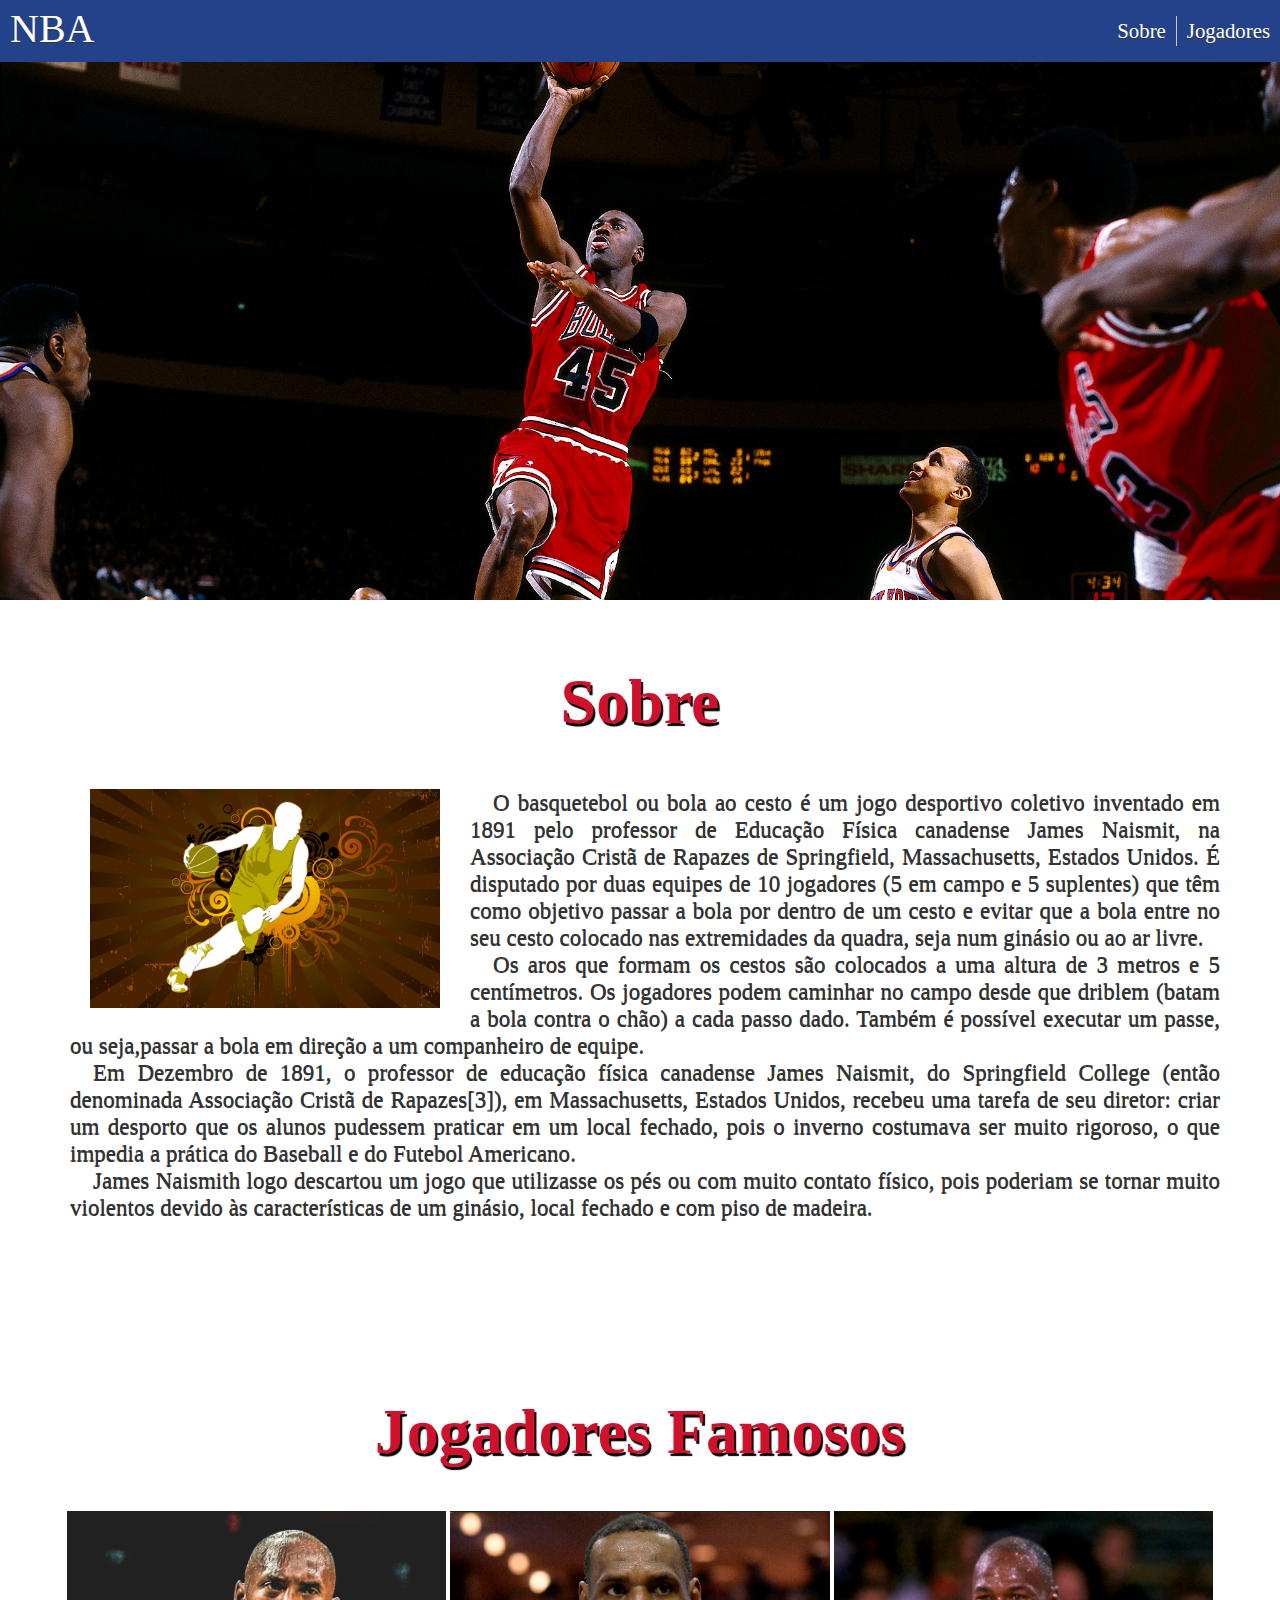
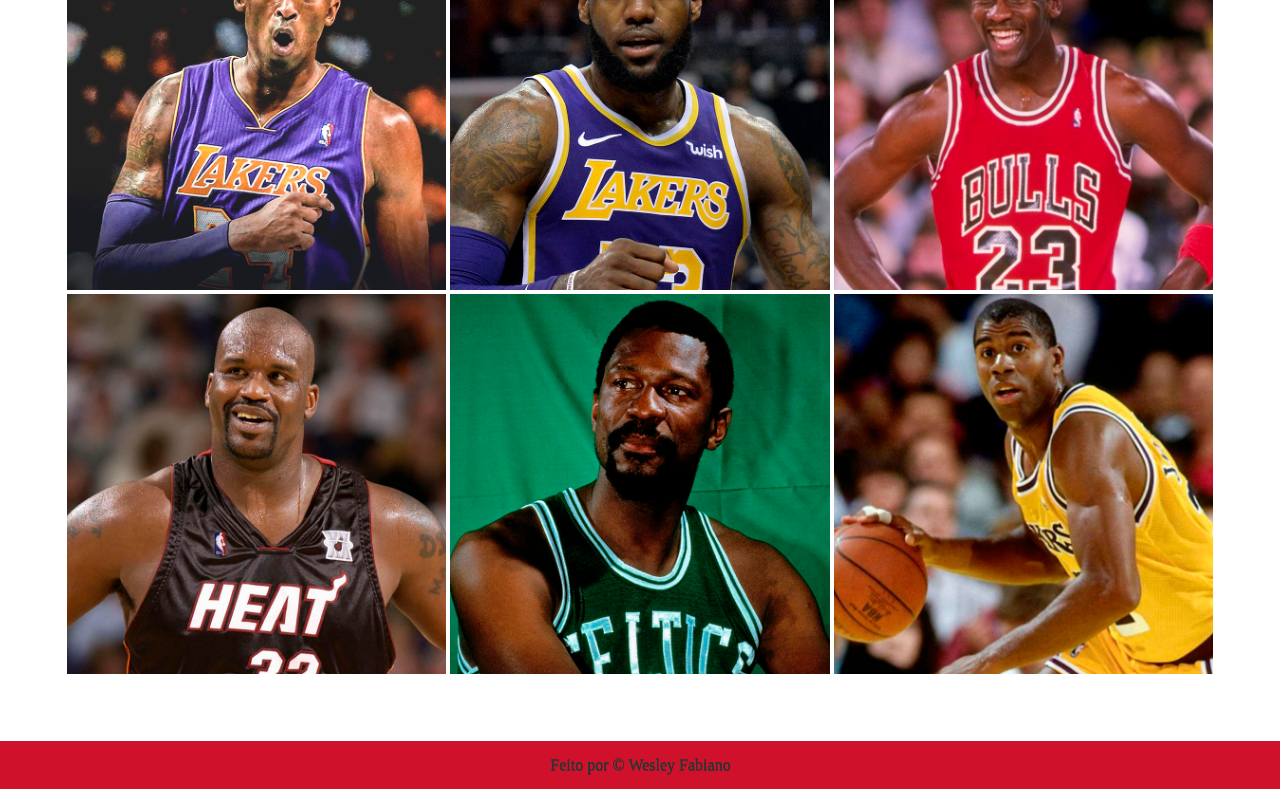
<file: index.html>
<!DOCTYPE html>

<html lang="pt-br">
    <head>
        <!-- Deixa a nav bar responsiva -->
        <meta name="viewport" content="width=device-width, height=device-height, initial-scale=1, maximum-scale=1, user-scalable=no" />
        <meta charset="utf-8">
        <link rel="stylesheet" type="text/css" href="css/style.css">
        <title>
            Basquetbol
        </title>
    </head>
    <body>
        <!-- Começo da navbar -->
        <header>
            <p class="float-l">NBA</p>
            <!-- substitui um javascript -->
            <input type="checkbox" id="control-nav" />
            <label for="control-nav" class="control-nav"></label>
            <label for="control-nav" class="control-nav-close"></label>

            <nav class="float-r">
                <ul class="list-auto">
                    <li>
                        <a href="#sobre" title="sobre">Sobre</a>
                    </li>
                    <li>
                        <a href="#jogadores" title="jogadores">Jogadores</a>
                    </li>
                </ul>
            </nav>
        </header>
        <!-- Imagem gigante -->
        <section class="banner"></section>
        <!-- Conteúdo do site -->
        <main>
            <section id="sobre" class="conteudo">
                <h1>
                    Sobre
                </h1>
                <article>
                    <aside class="imagem float-l">
                        <img class="i" src="imagens/foto.jpg">
                    </aside>
                    <p class="texto">
                        O basquetebol ou bola ao cesto é um jogo desportivo coletivo inventado em 1891 pelo professor de Educação Física canadense James Naismit, na Associação Cristã de Rapazes de Springfield, Massachusetts, Estados Unidos. É disputado por duas equipes de 10 jogadores (5 em campo e 5 suplentes) que têm como objetivo passar a bola por dentro de um cesto e evitar que a bola entre no seu cesto colocado nas extremidades da quadra, seja num ginásio ou ao ar livre.
                    </p>
                    <p class="texto">
                        Os aros que formam os cestos são colocados a uma altura de 3 metros e 5 centímetros. Os jogadores podem caminhar no campo desde que driblem (batam a bola contra o chão) a cada passo dado. Também é possível executar um passe, ou seja,passar a bola em direção a um companheiro de equipe.
                    </p>
                    <p class="texto">
                      Em Dezembro de 1891, o professor de educação física canadense James Naismit, do Springfield College (então denominada Associação Cristã de Rapazes[3]), em Massachusetts, Estados Unidos, recebeu uma tarefa de seu diretor: criar um desporto que os alunos pudessem praticar em um local fechado, pois o inverno costumava ser muito rigoroso, o que impedia a prática do Baseball e do Futebol Americano.
                    </p>
                    <p>
                      James Naismith logo descartou um jogo que utilizasse os pés ou com muito contato físico, pois poderiam se tornar muito violentos devido às características de um ginásio, local fechado e com piso de madeira.
                    </p>
                </article>

            </section>
            <section id="jogadores" class="conteudo">
                <h1>
                    Jogadores Famosos
                </h1>
                <div class="container">
                    <div class="grid">
                        <div class="cell">
                            <img src="imagens/1.jpg" class="responsive-image">
                        </div>
                        <div class="cell">
                            <img src="imagens/2.jpg" class="responsive-image">
                        </div>
                        <div class="cell">
                            <img src="imagens/3.jpg" class="responsive-image">
                        </div>
                        <div class="cell">
                            <img src="imagens/4.jpg" class="responsive-image">
                        </div>
                        <div class="cell">
                            <img src="imagens/5.jpg" class="responsive-image">
                        </div>
                        <div class="cell">
                            <img src="imagens/6.jpg" class="responsive-image">
                        </div>
                    </div>
                </div>
            </section>
            <footer>
                <p>
                    Feito por &copy Wesley Fabiano
                </p>
            </footer>
        </main>
    </body>
</html>
</file>
<file: css/style.css>
/* zera todos os atributos */
* {
    margin:0;
    padding:0;
    border:0;
    background:transparent;
    color: #333;
    font-family: Tahoma;
    text-decoration: none;
}

/* começo do css da navbar */
.list-auto, .list-auto li {
    width: auto;
}

a{
  color: #fff !important;
}

.list-full, .list-full li, .list-auto, .list-auto li {
    float: left;
    position: relative;
    display: block;
}

/* floats */
.float-l { float: left; }
.float-r { float: right; }

body {
    text-shadow: 0 1px 0 #333;
}

header {
    min-height: 60px;
    position: fixed;
    top: 0;
    background: #244289;
    right: 0;
    left: 0;
    -webkit-transition: all .2s linear;
    -moz-transition: all .2s linear;
    transition: all .2s linear;
    z-index: 10;
}

header p {
    max-height: 50px;
    min-height: 30px;
    font-size: 2.5em;
    color: #fff;
    padding: 5px 0 5px 10px;
}

header li {
    border-left: 1px solid #ccc;
}

header li:first-child {
    border: none;
}

header li a {
    display: block;
    padding: 0 10px;
    font-size: 1.3em;
    line-height: 30px;
    text-decoration: none;
    -webkit-transition: all 300ms ease;
    transition: all 300ms ease;
}

header li a:hover {
    color: #6A1765;
}

input#control-nav {
    visibility: hidden;
    position: absolute;
    left: -9999px;
    opacity: 0;
}


@media screen and (max-width: 767px) {
    header nav {
        position: fixed;
        top: 0;
        right: 0;
        bottom: 0;
        width: 250px;
        border-left: 1px solid #ccc;
        background: #020031;
        overflow-x: auto;
        z-index: 2;
        -webkit-transition: all 500ms ease;
        transition: all 500ms ease;
        -webkit-transform: translate(100%, 0);
        -ms-transform: translate(100%, 0);
        transform: translate(100%, 0);
    }

    header ul.list-auto {
        padding: 0;
    }

    header ul.list-auto li {
        width: 100%;
        border: solid #ccc;
        border-width: 0 0 1px;
    }

    header li a {
        padding: 15px 10px;
    }

    header li a:hover {
        background-color: #3B035C;
        color: #fff;
    }

    .control-nav { /* label icon */
        position: absolute;
        right: 20px;
        top: 20px;
        display: block;
        width: 30px;
        padding: 5px 0;
        border: solid #aaa;
        border-width: 3px 0;
        z-index: 2;
        cursor: pointer;
    }

    .control-nav:before {
        content: "";
        display: block;
        height: 3px;
        background: #aaa;
    }

    .control-nav-close {
        position: fixed; /* label layer */
        right: 0;
        top: 0;
        bottom: 0;
        left: 0;
        display: block;
        z-index: 1;
        background: rgba(0,0,0,0.4);
        -webkit-transition: all 500ms ease;
        transition: all 500ms ease;
        -webkit-transform: translate(100%, 0);
        -ms-transform: translate(100%, 0);
        transform: translate(100%, 0);
    }

    /* checked nav */
    input#control-nav {
        display: block;
    }

    input#control-nav:focus ~ .control-nav {
        border-color: #000;
        box-shadow: 0px 0px 9px rgba(0,0,0,0.3);
    }

    input#control-nav:focus ~ .control-nav:before {
        background: #000;
    }

    input#control-nav:checked ~ nav,
    input#control-nav:checked ~ .control-nav-close {
        -webkit-transform: translate(0, 0);
        -ms-transform: translate(0, 0);
        transform: translate(0, 0);
    }

    header+section {
        padding-top: 80px;
    }

    section {
        padding: 30px 15px 10px;
    }

    .highlights {
        -webkit-transition: all 500ms ease-in-out;
        transition: all 500ms ease-in-out;
    }

    .highlights-item {
        width: 100%;
        margin-left: 0;
        position: absolute;
        top: 0;
        opacity: 0;
        visibility: hidden;
        -webkit-transition: all 500ms ease-in-out;
        transition: all 500ms ease-in-out;
        -webkit-transform: scale(0.9);
        -ms-transform: scale(0.9);
        transform: scale(0.9);
    }

    .highlights-item p {
        opacity: 0;
        -webkit-transition: opacity 500ms 500ms ease-in-out;
        transition: opacity 500ms 500ms ease-in-out;
    }

    .highlights-buttons {
        display: block;
        padding-top: 10px;
    }

    /*checked*/
    .highlights input:checked + div {
        position: relative;
        opacity: 1;
        visibility: visible;
        z-index: 1;
        -webkit-transform: scale(1);
        -ms-transform: scale(1);
        transform: scale(1);
    }

    .highlights input:checked + div p {
        opacity: 1;
    }

    .highlights input:nth-of-type(1):checked ~ .highlights-buttons label:nth-child(1),
    .highlights input:nth-of-type(2):checked ~ .highlights-buttons label:nth-child(2),
    .highlights input:nth-of-type(3):checked ~ .highlights-buttons label:nth-child(3) {
        background-color: #000
    }

    .modal-content {
        padding: 10px 5%;
        min-width: 88%;
    }

    .banner{
      background: url("../imagens/capa2.jpg") !important;
    }
}

@media screen and (max-width: 480px) {
    header h1 {
        font-size: 20px;
        line-height: 40px;
    }
}

ul, menu, dir {
    display: block;
    list-style-type: disc;
    -webkit-margin-before: 1em;
    -webkit-margin-after: 1em;
    -webkit-margin-start: 0px;
    -webkit-margin-end: 0px;
    -webkit-padding-start: 40px;
}

/* começo do css do banner */
.banner {
    background-image: url('../imagens/capa.jpg');
    background-size: cover;
    width: 100%;
    position: fixed;
    min-height: 100px;
    height: 600px;
    z-index: -4;
}

/* começo do corpo do blog */
main {
    background: #02002F;
    position: relative;
    top: 600px;
    z-index: 0;
}

.conteudo{
    background-color: #fff;
    padding: 65px;
    min-height: 600px;
    font-size: 2em;
    text-align: center;
}

.conteudo h1{
    text-shadow: 2px 3px 1px #000;
    color: #d0112b;
}

footer{
    background-color: #d0112b;
    z-index: 5;
    text-align: center;
    width: 100%;
    color: #fff !important;
}


footer p{
    padding: 15px;
}

/* Botão que leva ao topo da página */

.conteudo article{
    width: 100%;
    margin-top: 50px;
}

.conteudo p{
    text-indent: 1em;
    word-wrap: break-word;
    font-size: 0.72em;
    width: 100%;
    margin: 0 5px;
    text-align: justify;
}

.imagem{
    width: 400px;
    position: relative;
    margin:  0 5px 0 0;
}

.i{
  width: 350px;
}

@media screen and (max-width: 750px){

    .imagem{
        width: 100%;
    }

    .i{
        max-width: 200px;
        margin: auto;
    }
}

@media screen and (max-width: 550px) {
    .conteudo article{
        width: 100%;
        margin-top: 50px;
    }

    .conteudo p{
        text-indent: 1em;
        font-size: 0.5em;
        width: 100%;
        text-align: justify;
    }
}

.container {
    margin: auto;
    padding: 40px 0 0 0;
    max-width: 1200px;
}

.responsive-image {
    max-width: 100%;
    /*Faz efeito de transição*/
    -moz-transition: all 0.3s;
    -webkit-transition: all 0.3s;
    transition: all 0.3s;
}

/*efeito de Hover*/
.responsive-image:hover{
    -webkit-box-shadow: 0px 2px 28px 2px rgba(0,0,0,0.69);
    -moz-box-shadow: 0px 2px 28px 2px rgba(0,0,0,0.69);
    box-shadow: 0px 2px 28px 2px rgba(0,0,0,0.69);
    -moz-transform: scale(1.1);
    -webkit-transform: scale(1.1);
    transform: scale(1.1);
}

.cell img {
    display: block;
}


@media screen and (min-width: 600px) {
    .grid {
        display: flex;
        flex-wrap: wrap;
        flex-direction: row;
    }
    .cell {
        width: 50%;
    }
}

@media screen and (min-width: 1000px) {
    .cell {
        /*Divide em 3*/
        width: calc(100% / 3 - 4px);
        margin: 2px;
    }
}
</file>
